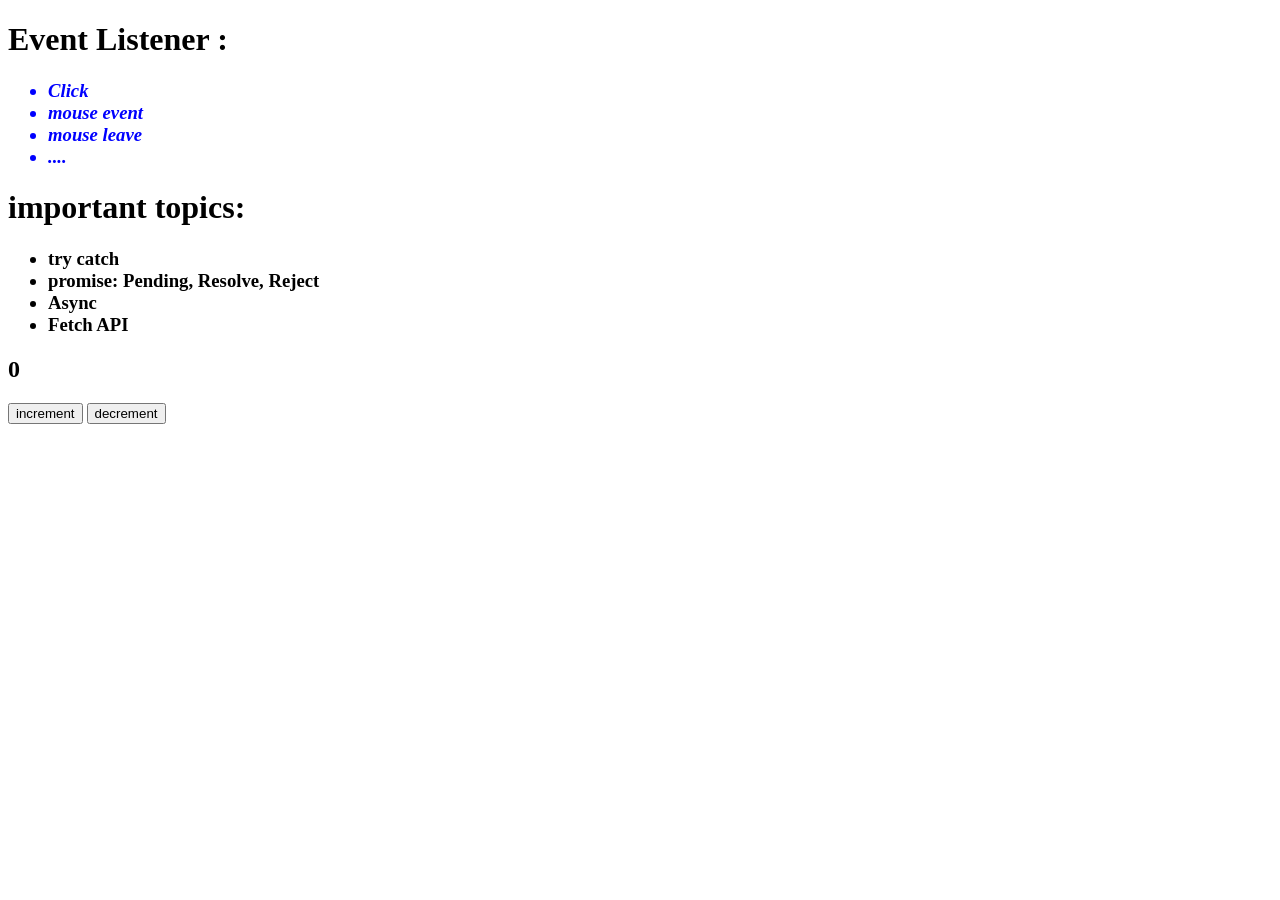
<file: day-10/index.html>
<!DOCTYPE html>
<html lang="en">
<head>
    <meta charset="UTF-8">
    <meta name="viewport" content="width=device-width, initial-scale=1.0">
    <title>Document</title>
    <link rel="stylesheet" href="index.css">
</head>
<body>
 <div class="container">
     <h1>Event Listener :</h1>
     <ul><h3>
        <div class="card"> 
        <li>Click</li>
        <li> mouse event</li>
        <li>mouse leave</li>
        <li>....</li>
    </ul></h3>
    </div>
</div>
    <h1>important topics:</h1>
<ul>
    <h3>
        <li>try catch</li>
        <li> promise: Pending, Resolve, Reject</li>
        <li>Async</li>
        <li>Fetch API</li>
       
    </h3>
</ul>
 <div><h2 id = "counter">0</h2></div>
 <button onclick="incrementValue()">increment</button>
 <!-- <div><h2 id = "counter">0</h2></div> -->
 <button onclick="decValue()">decrement</button>
    <script src="./index.js"></script>
</body>
</html>
</file>
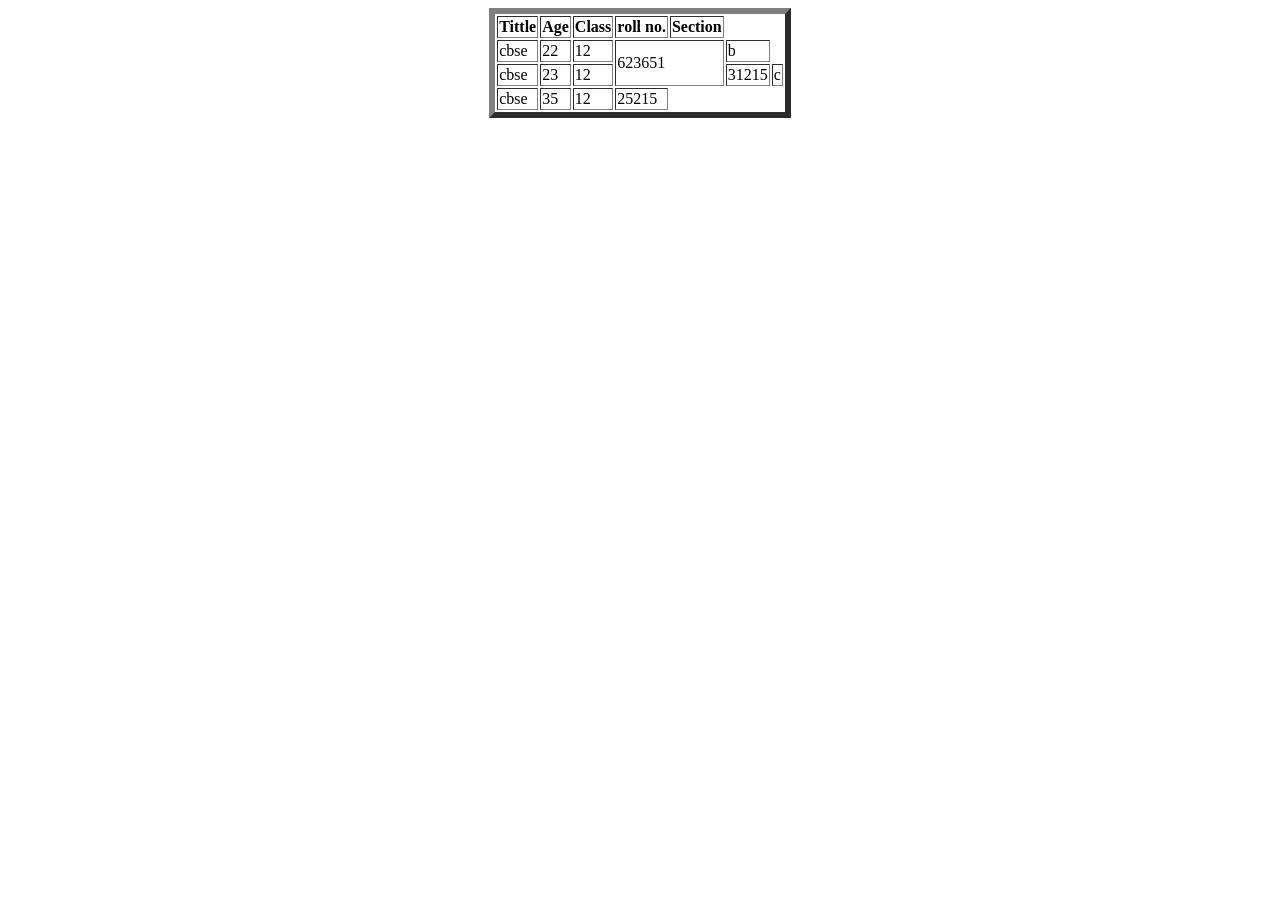
<file: day-3/index.html>
<!DOCTYPE html>
<html lang="en">
<head>
    <meta charset="UTF-8">
    <meta name="viewport" content="width=device-width, initial-scale=1.0">
    <title>Document</title>
</head>
<body>
    <center>
    <table border = "6">
        <tr>
            <th>Tittle</th>
            <th>Age</th>
            <th>Class</th>
            <th>roll no.</th>
            <th>Section</th>
        </tr>
        <tr>
            <td>cbse</td>
            <td>22</td>
            <td>12</td>
            <td colspan="2" rowspan ="2">623651</td>
            <td>b</td>
        </tr>
        <tr>
            <td>cbse</td>
            <td>23</td>
            <td>12</td>
            <td>31215</td>
            <td>c</td>
        </tr>
        <tr>
            <td>cbse</td>
            <td>35</td>
            <td>12</td>
            <td>25215 </td>
           
        </tr>
    </table>
</center>
    
</body>
</html>
</file>
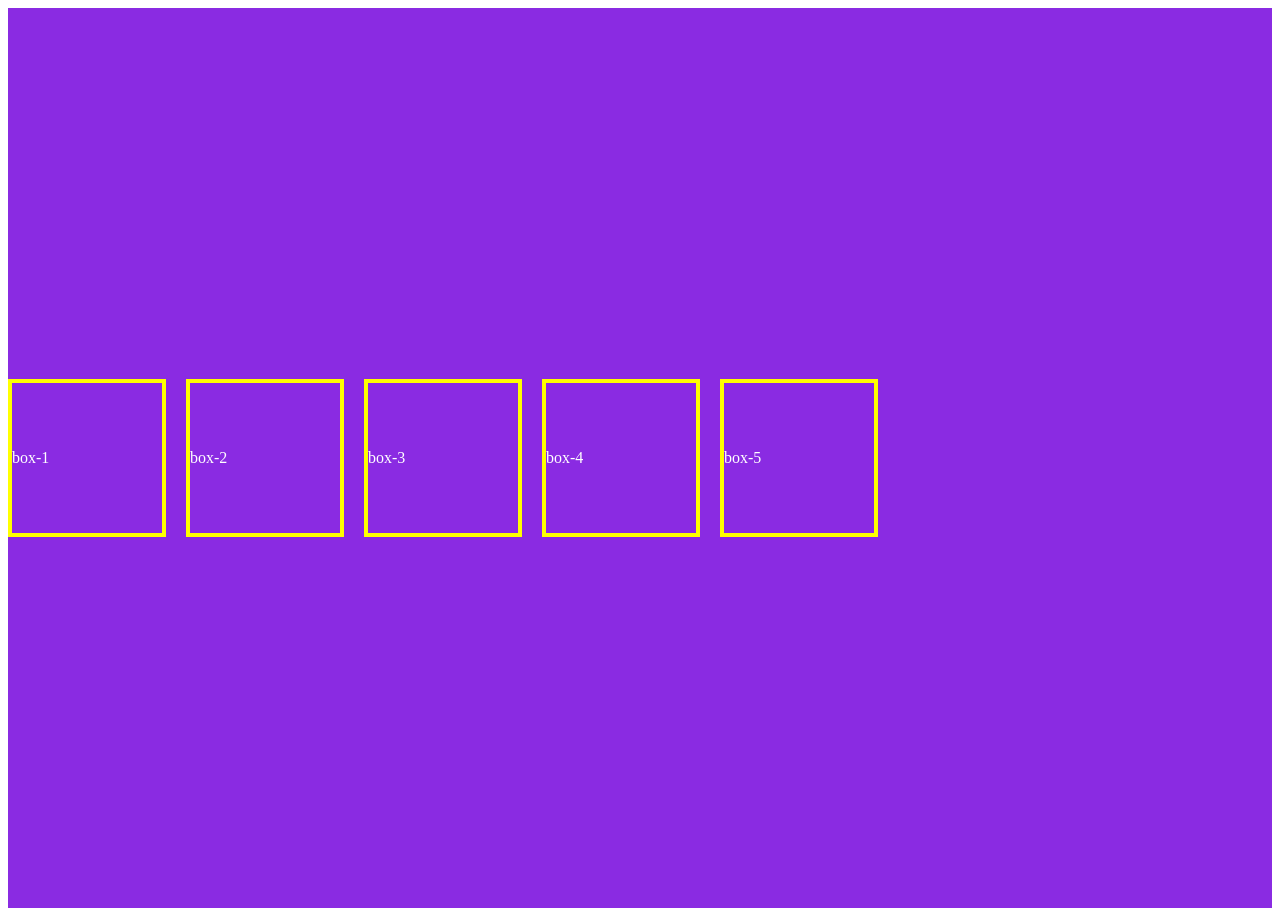
<file: DAY-5/index.html>
<!DOCTYPE html>
<html lang="en">
  <head>
    <meta charset="UTF-8" />
    <meta name="viewport" content="width=device-width, initial-scale=1.0" />
    <title>Display Flex & Block</title>
    <link rel="stylesheet" href="index.css" />
  </head>
  <body>
    <div class="container">
      <div class="box box-1">box-1</div>
      <div class="box box-2">box-2</div>
      <div class="box box-3">box-3</div>
      <div class="box box-4">box-4</div>
      <div class="box box-5">box-5</div>
    </div>
  </body>
</html>
</file>
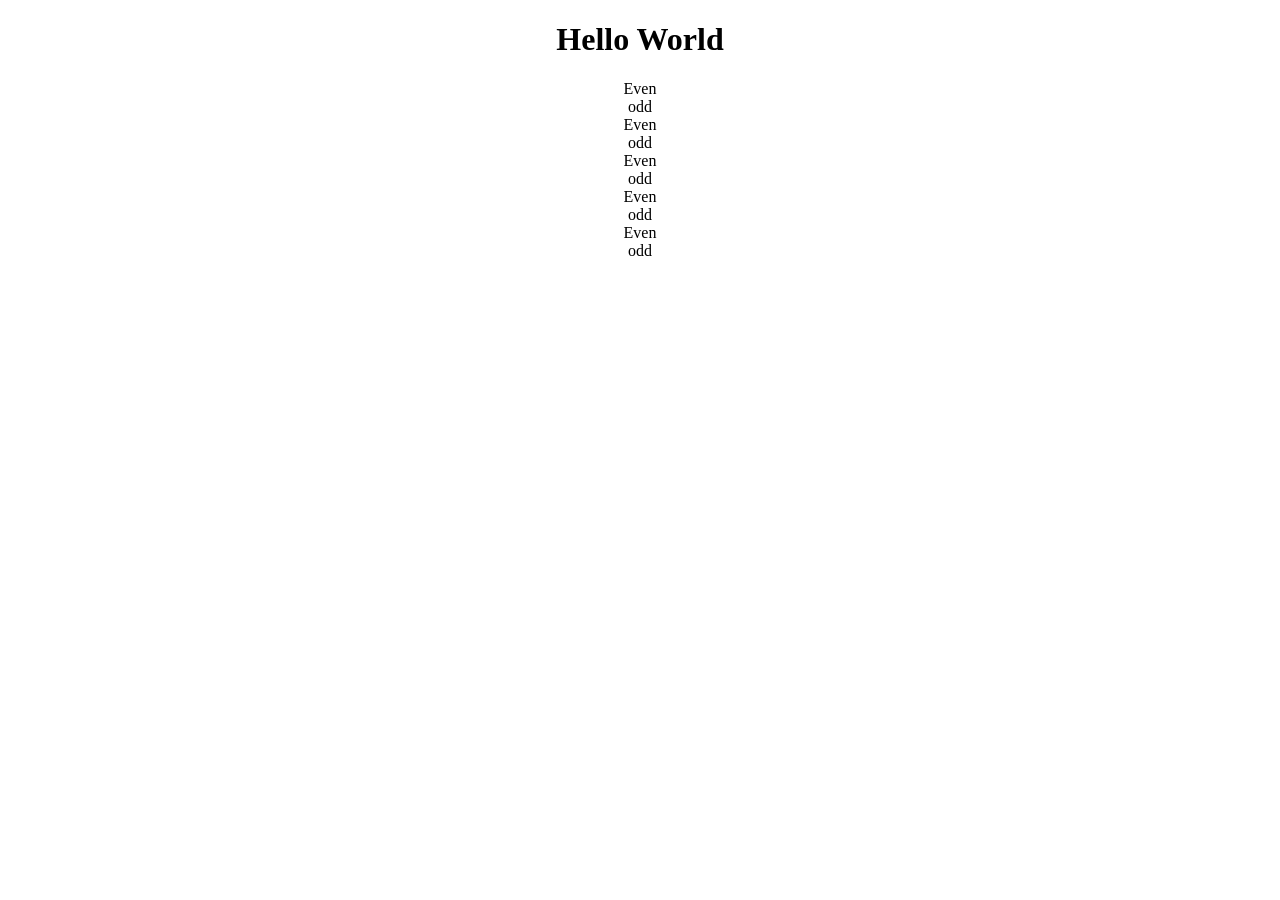
<file: day-7/index.html>
<!DOCTYPE html>
<html lang="en">
<head>
    <meta charset="UTF-8">
    <meta name="viewport" content="width=device-width, initial-scale=1.0">
    <title>Document</title>
</head>
<body>
    <center>
    <h1 id="title" class="title">Hello World</h1>
    <div class="desc"></div>
    
    <div class="heading"></div>
    <div class="heading"></div>
    <div class="heading"></div>
    <div class="heading"></div>
    <div class="heading"></div>
    <div class="heading"></div>
    <div class="heading"></div>
    <div class="heading"></div>
    <div class="heading"></div>
    <div class="heading"></div>
    <script src="./index.js"></script> 
</center>

</body>
</html>
</file>
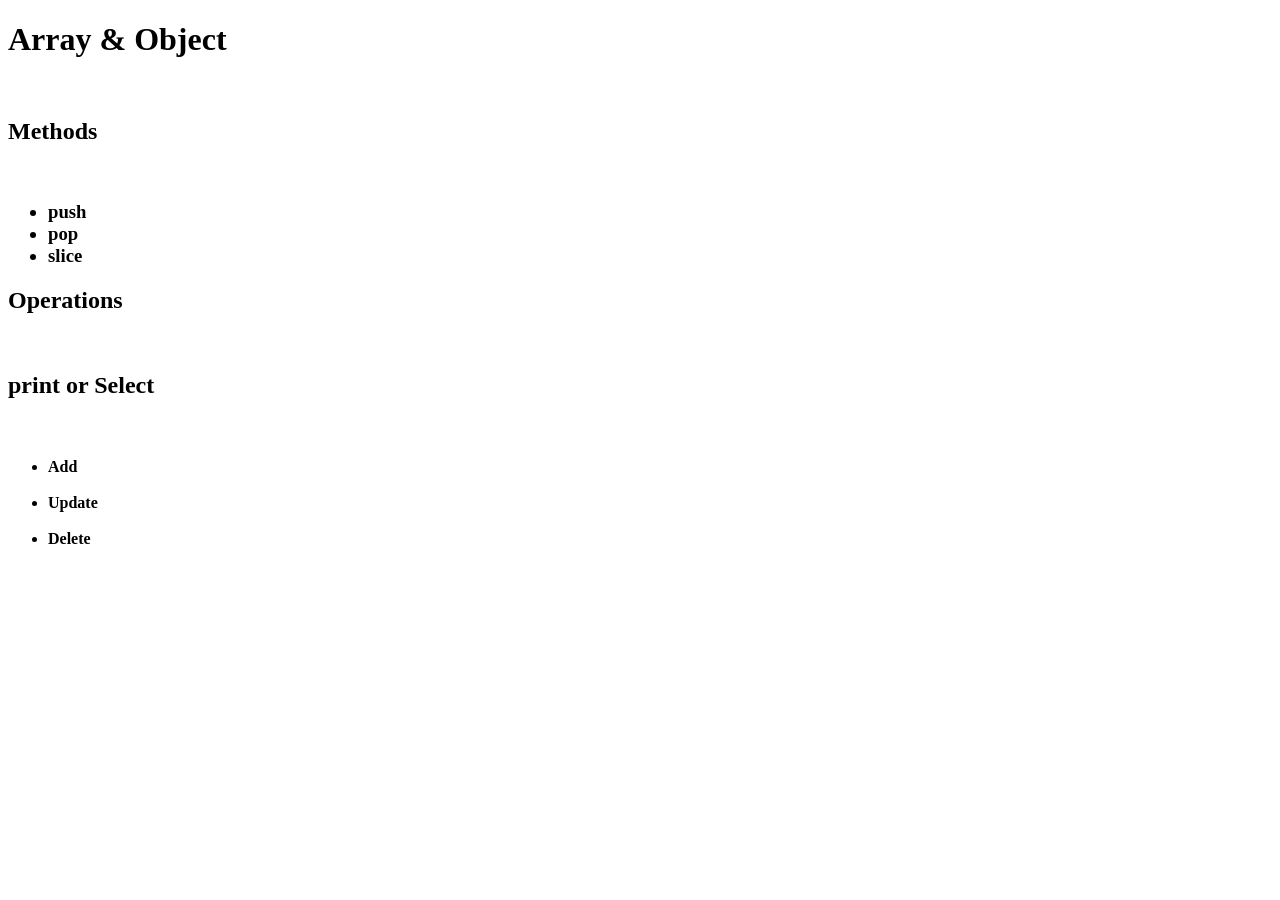
<file: day-8/index.html>
<!DOCTYPE html>
<html lang="en">
<head>
    <meta charset="UTF-8">
    <meta name="viewport" content="width=device-width, initial-scale=1.0">
    <title>Document</title>


</head>
<body>
   <h1>Array & Object</h1><br>
   <h2>Methods</h2><br>
    <ul>
     <h3>
        <li>push</li>
        <li>pop</li>
        <li>slice</li>
     </h3>
    </ul>
    <h2>Operations</h2><br>
    <h2>print or Select</h2><br>
       <ul> <!--  unorder list -->
        <h4>
         <li>Add</li> <br>
         <li>Update</li><br> 
         <li>Delete</li></h6>  
         </h4>
        </ul>
          
        <script src="./index.js"></script>
</body>
</html>
</file>
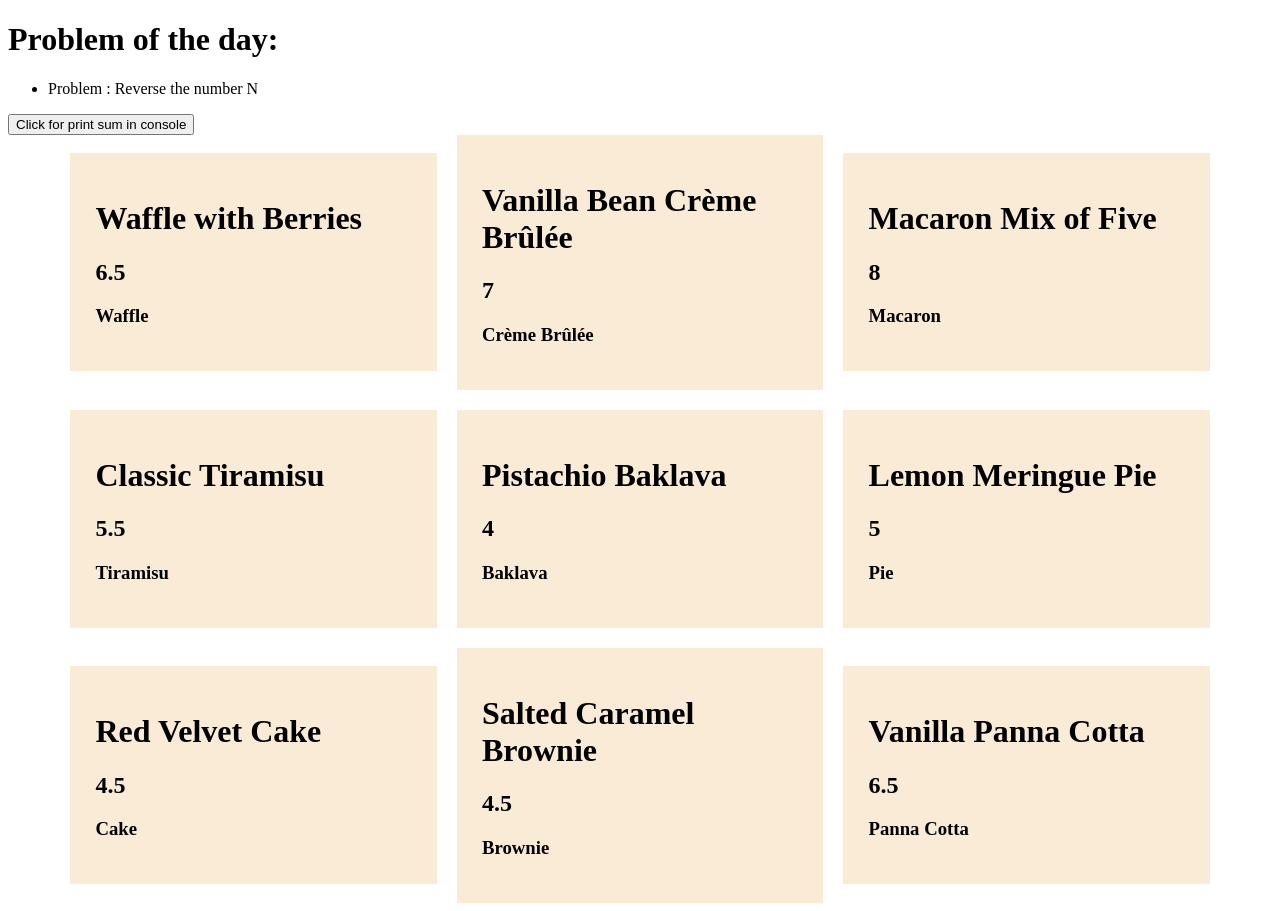
<file: Day-9/index.html>
<!DOCTYPE html>
<html lang="en">
  <head>
    <meta charset="UTF-8" />
    <meta name="viewport" content="width=device-width, initial-scale=1.0" />
    <title>Document</title>
    <link rel="stylesheet" href="index.css" />
  </head>
  <body>
    <h1>Problem of the day:</h1>
    <ul>
      <li class="red">Problem : Reverse the number N</li>
    </ul>
    <button onclick="sum(5,8)">Click for print sum in console</button>
    <div id="container"></div>
    <!-- <div class="ag-format-container" id="container"></div> -->
    <script src="index.js"></script>
  </body>
</html>
</file>
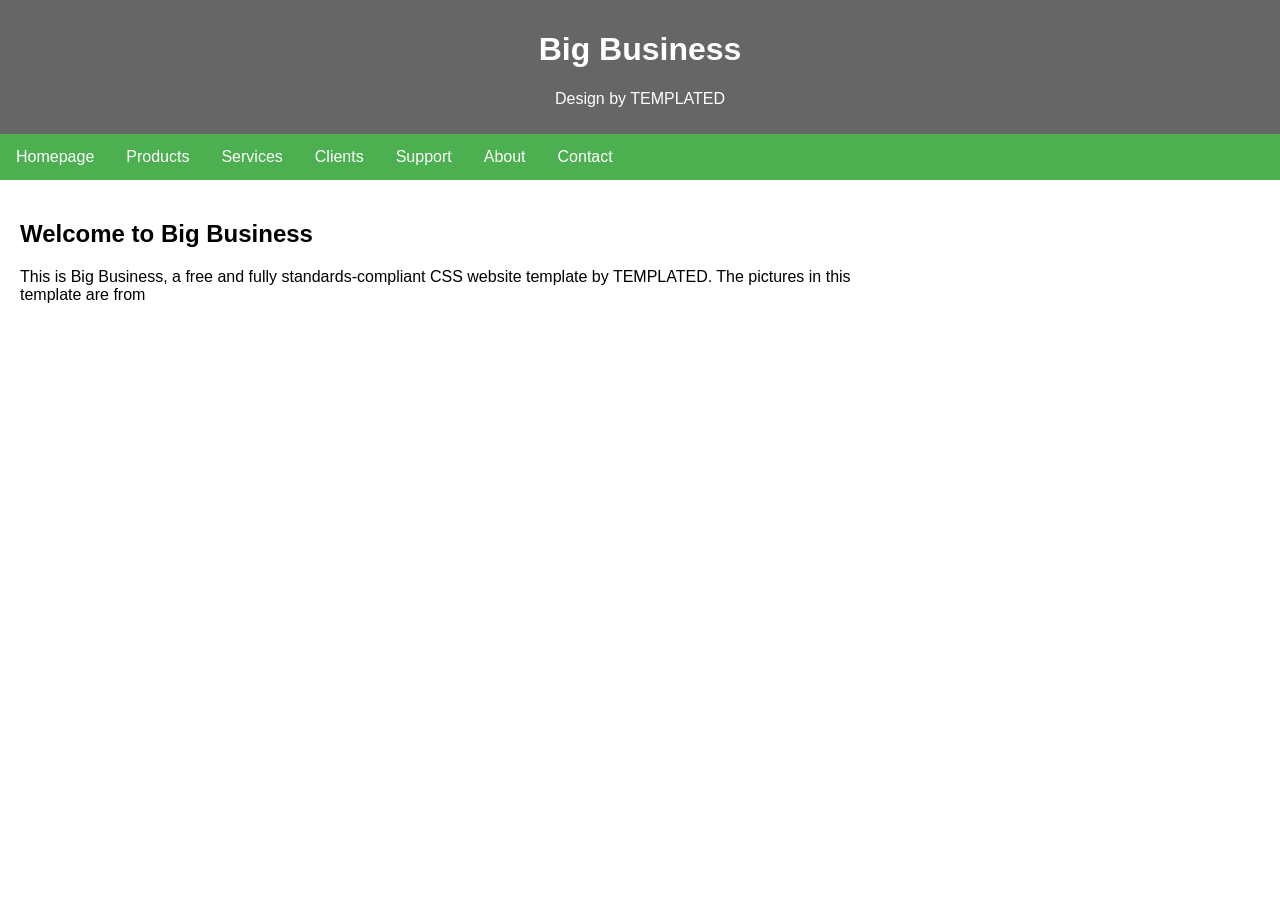
<file: day -1/try.html>
<!DOCTYPE html>
<html>
<head>
<title>Big Business</title>
<style>
body {
  font-family: Arial, sans-serif;
  margin: 0;
  padding: 0;
}

header {
  background-color: #666;
  color: white;
  text-align: center;
  padding: 10px 0;
}

nav {
  background-color: #4CAF50;
  overflow: hidden;
}

nav a {
  float: left;
  display: block;
  color: white;
  text-align: center;
  padding: 14px 16px;
  text-decoration: none;
}

nav a:hover {
  background-color: #3e8e41;
}

main {
  padding: 20px;
}

.content {
  float: left;
  width: 70%;
}

.sidebar {
  float: right;
  width: 30%;
}

.footer {
  background-color: #666;
  color: white;
  text-align: center;
  padding: 10px 0;
  margin-top: 20px;
  clear: both;
}

.img{
  height: 300px;
  width: 100%;
  }
</style>
</head>
<body>

<header>
  <h1>Big Business</h1>
  <p>Design by TEMPLATED</p>
</header>

<nav>
  <a href="#">Homepage</a>
  <a href="#">Products</a>
  <a href="#">Services</a>
  <a href="#">Clients</a>
  <a href="#">Support</a>
  <a href="#">About</a>
  <a href="#">Contact</a>
</nav>

<main>
  <div class="content">
    <h2>Welcome to Big Business</h2>
    <p>This is Big Business, a free and fully standards-compliant CSS website template by TEMPLATED.
    The pictures in this template are from <a href="
</file>
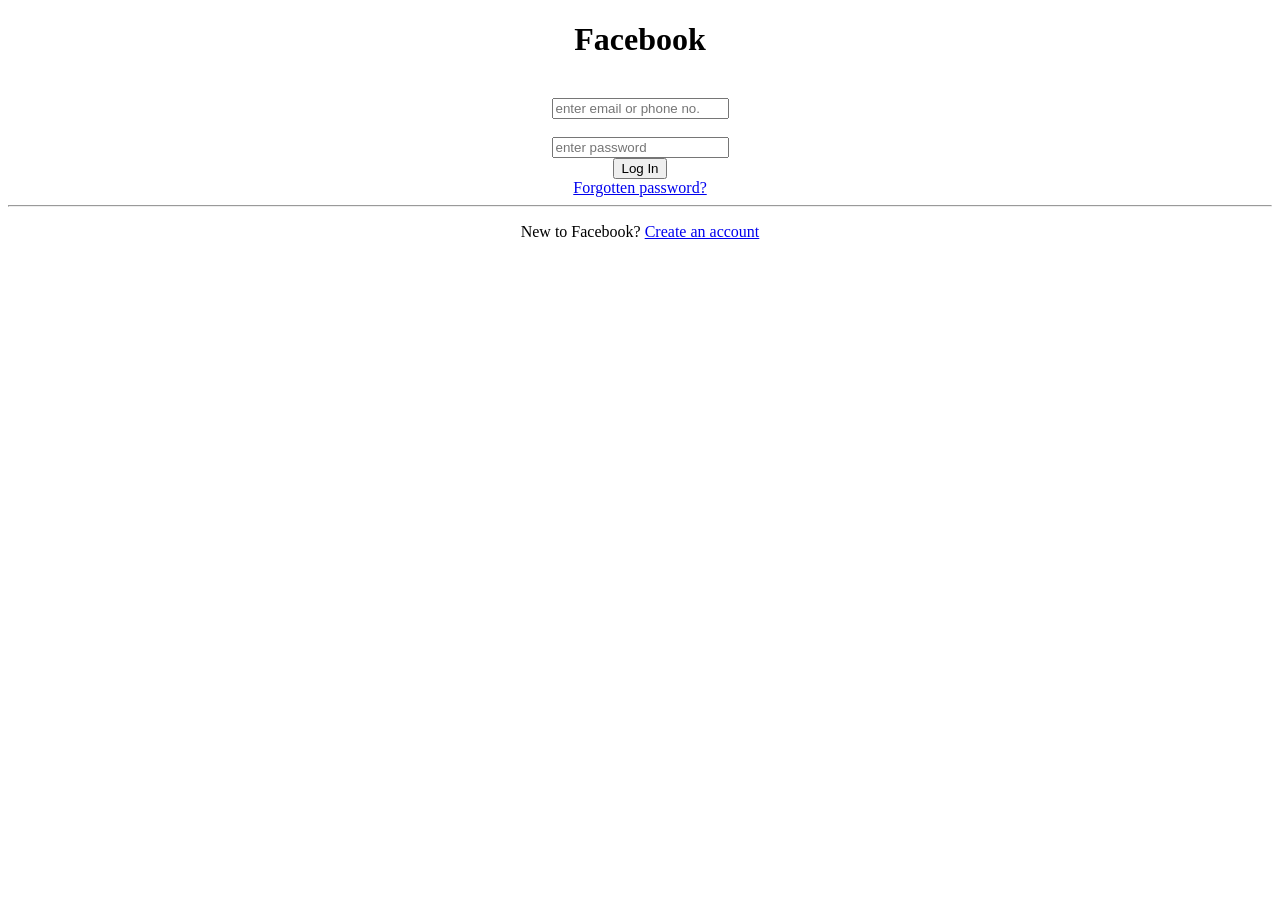
<file: day-2/facebook.html>
<!DOCTYPE html>
<html lang="en">
<head>
    <meta charset="UTF-8">
    <meta name="viewport" content="width=device-width, initial-scale=1.0">
    <title>Facebook Login</title>
</head>
<body>
    <center>    
         <div>
                <h1>Facebook</h1>
                <form action="/login" method="post">
                    <div>
                        <label for=" "</label><br>
                        <input type="text"placeholder ="enter email or phone no.">
                    </div>
                    <div>
                        <label for=" "</label><br>
                        <input type=""placeholder="enter password">
                    </div>
                    <div>
                        <button type="submit">Log In</button>
                    </div>
                    <div>
                        <a href="#">Forgotten password?</a>
                    </div>
                </form>
                <div>
                    <hr>
                    <p>New to Facebook? <a href="#">Create an account</a></p>
                </div>
            </div>
        </body>
        </html>
    </center>
</file>
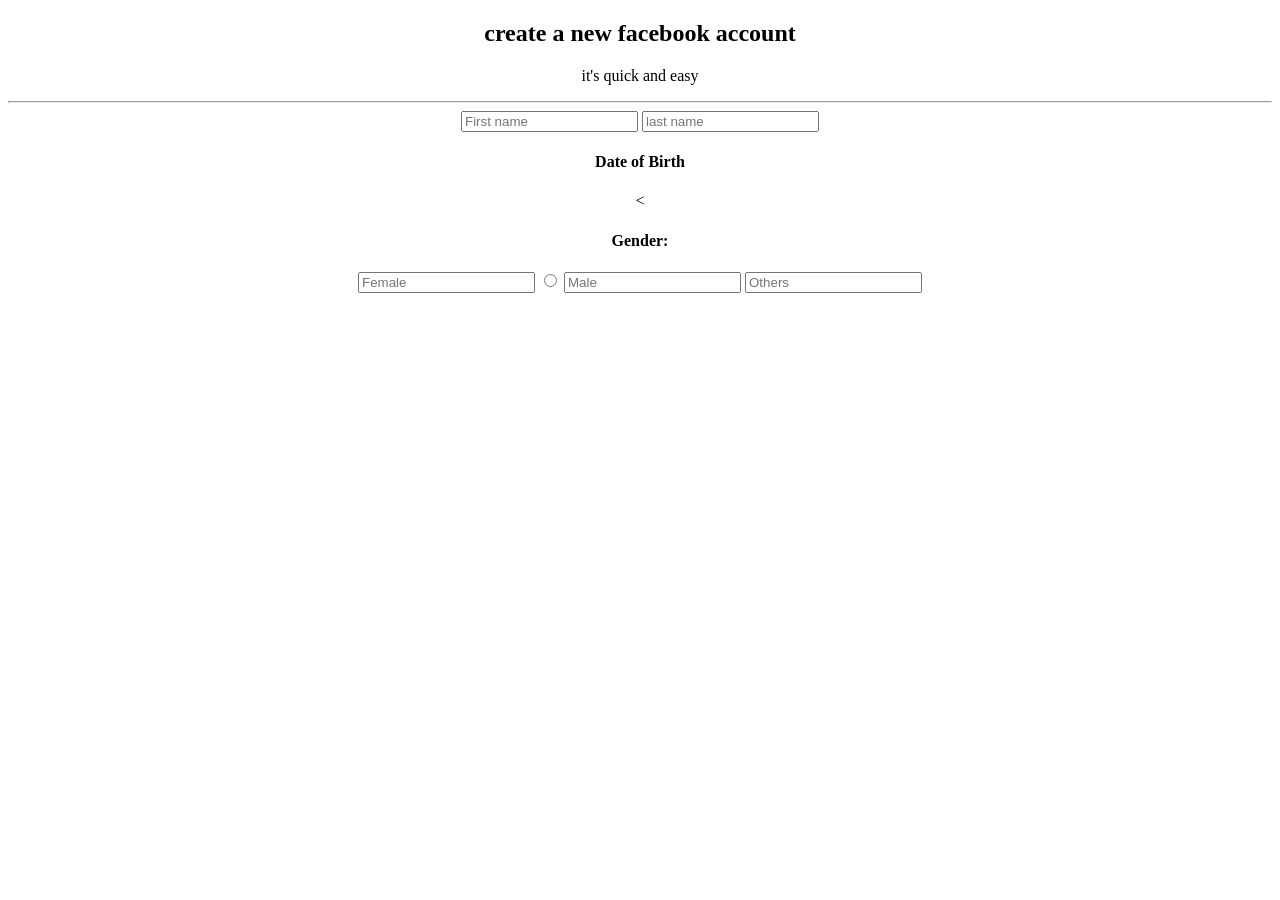
<file: day-2/login.html>
<!DOCTYPE html>
<html lang="en">
<head>
    <meta charset="UTF-8">
    <meta name="viewport" content="width=device-width, initial-scale=1.0">
    <title>SIGN UP FORM</title>
</head>
<body>
   <center>
    <div>
        <h2>create a new facebook account</h2>
        <p>it's quick and easy</p>
    </div>
    <hr>
    <form action="/login" method="post">
        <div>
            <lable for =""></lable>
            <input type = "text" placeholder = "First name">
            <lable for = ""></lable>
            <input type = "text" placeholder = "last name">
        </div>
    <div>
        <h4>Date of Birth</h4>
    </div>
    <lable for = ""></lable>
    <
    
   
   <div>
    <h4>Gender:</h4>
    <label for =""></label>
    <input type = "text" placeholder="Female">
    <input type="radio"  value="1">
    <label for =""></label>
    <input type = "text" placeholder ="Male">
    <label for = ""></label>
    <input type = "text" placeholder="Others">

   </div>
</center>
</body>
</html>
</file>
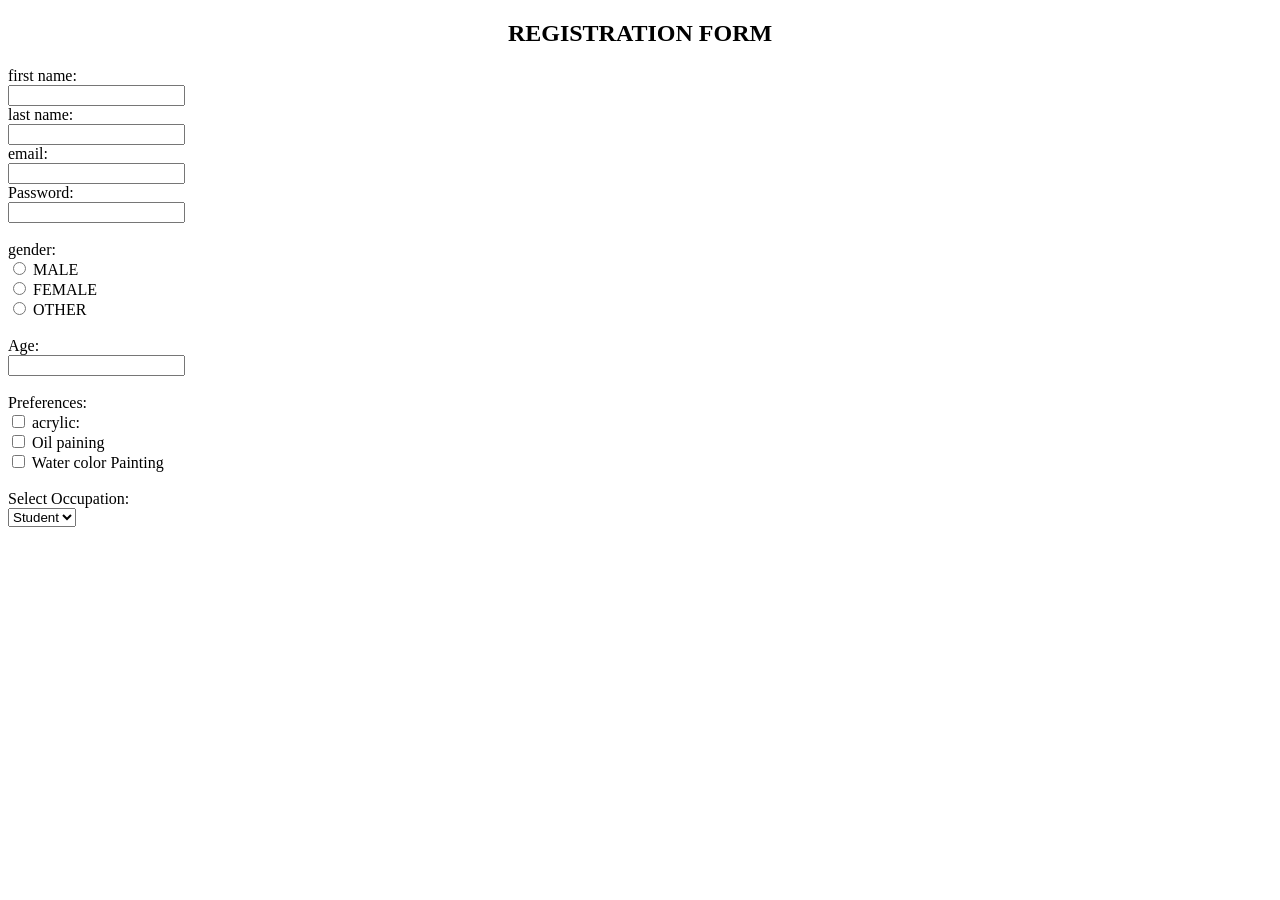
<file: day-2/registeration.html>
<!DOCTYPE html>
<html lang="en">
<head>
    <meta charset="UTF-8">
    <meta name="viewport" content="width=device-width, initial-scale=1.0">
    <title>Document</title>
</head>
<body>
    <center>
        <h2>REGISTRATION FORM</h2>
    </center>
    
    <FORM ACTION = "">
        <lable for = "">first name:</lable><br>
        <input type = "text"><br>
        <lable for = "">last name:</lable><br>
        <input type = "text"><br>
        <lable for ="">email:</lable><br>
        <input type = "text"><br>
        <lable for ="">Password:</lable><br>
        <input type = "digit"><br>
        <div><br>
            <lable for = "">gender:</lable>
        </div>
        <div>
            <INPUT TYPE = "RADIO">
            <lable for = ""> MALE</lable><br>
            <INPUT type = "radio" name = "gender">
                <label for = "">FEMALE </label> <br>
                
                    <INPUT TYPE = "RADIO">
                <LABLE FOR = "">OTHER</LABLE>
                
        </div>
        <BR>
        <label for="age">Age:</label><br>
        <input type="number" id="age" name="age"><br><br>
        <DIV>
            <LABLE FOR = "">Preferences:</LABLE>
        </DIV>
        <input type="checkbox"  >
        <LABLE FOR = "">acrylic:</LABLE><br>
        <input type="checkbox"  >
        <lable for = "">Oil paining</lable><br>
        <input type="checkbox"  >
        <lable for = "">Water color Painting</lable>
        <br>
        <br>
        <div>
            <lable for = ""></lable>Select Occupation:</lable><br>
        </div>
        <select id="occupation" name="occupation">
        <option value="student">Student</option>
        <option value="artist">Artist</option>
        <option value="other">other</option>option>
        <div>
            <lable>bio</lable>
             </textarea>
        </div>





    </FORM>
</body>
</html>
</file>
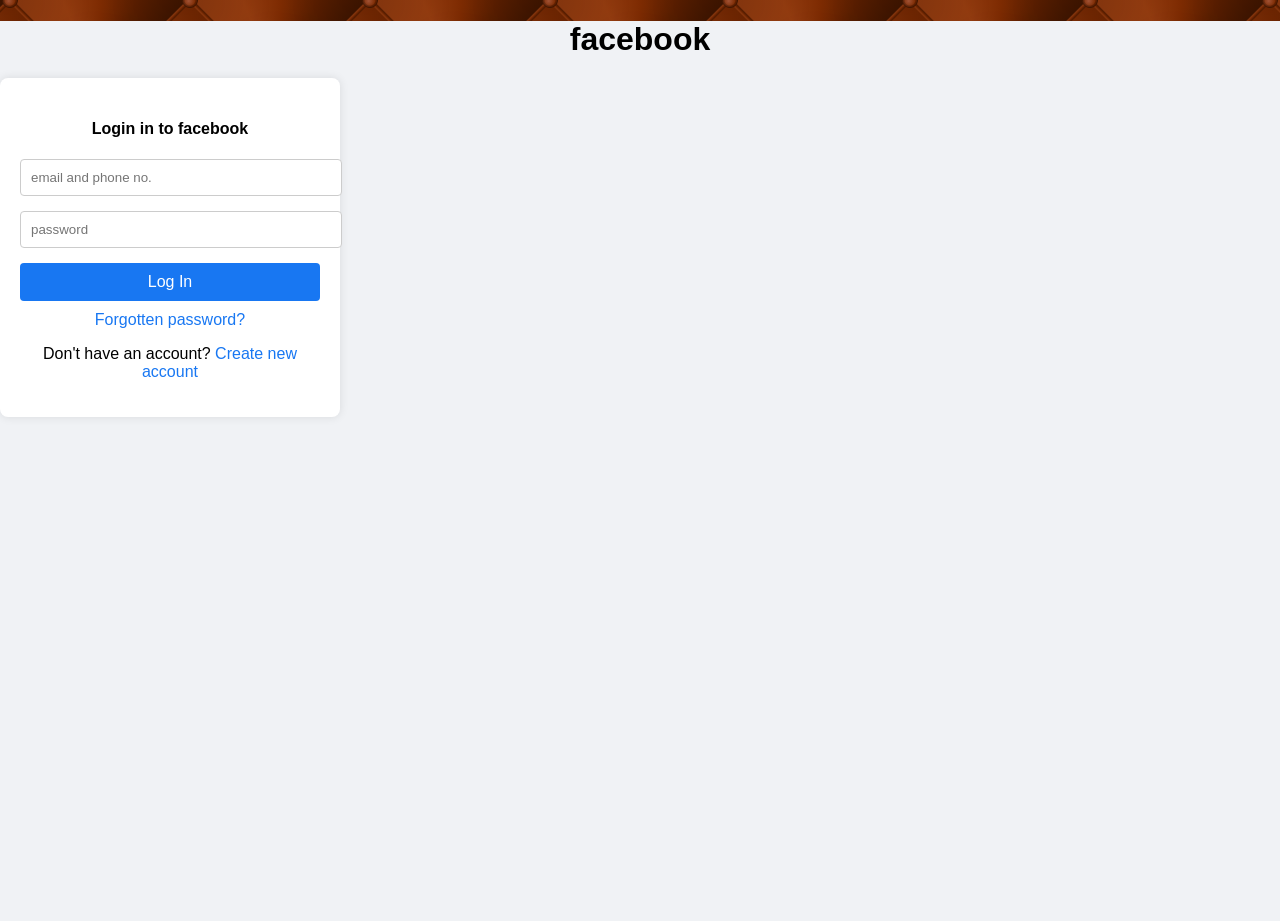
<file: day-3/facebook.html>
<!DOCTYPE html>
<html lang="en">
<head>
    <meta charset="UTF-8">
    <meta name="viewport" content="width=device-width, initial-scale=1.0">
    <link rel="stylesheet" href="facebook.css">
    <link rel="stylesheet" href="fbbg.css">
    <title>Login Page</title>
</head>
<body>
  
   <div>
    <h1>facebook</h1>
   </div>
     <div class="container">
        <center>
      <h4>Login in to facebook</h4>
        </center>
        <form action="#" method="post">
            <div class="input-group">
                <label for="Email or Phone"></label>
                <input type="text" id="email" placeholder="email and phone no." required>
            </div>
            <div class="input-group">
                <label for="password"></label>
                <input type="password" id="password" placeholder ="password" required>
            </div>
            <button type="submit" class="login-btn">Log In</button>
            <p class="forgot-password"><a href="#">Forgotten password?</a></p>
        </form>
        <p class="create-account">Don't have an account? <a href="#">Create new account</a></p>
    </div>
</body>
</html>
</file>
<file: day-10/index.css>
.card{
    color: blue;
    font-style: oblique;
}
</file>
<file: DAY-5/index.css>
.container {
    min-height: 100vh;
    background-color: blueviolet;
    display: flex;
    gap: 20px;
    /* justify-content: space-between; */
    align-items: center;
  }
  .box {
    width: 150px;
    height: 150px;
    border: 4px solid yellow;
    display: flex;
    /* justify-content: ; */
    align-items: center;
    color: white;
    flex-shrink: 0;
  }
</file>
<file: Day-9/index.css>
#container {
    display: flex;
    justify-content: center;
    align-items: center;
    gap: 20px;
    flex-wrap: wrap;
  }
  .card {
    width: 25%;
    padding: 2%;
    background-color: antiquewhite;
  }
</file>
<file: day-3/facebook.css>
body {
    font-family: Arial, sans-serif;
    background-color: #f0f2f5;
    align-items: center;
    height: 100vh;
    margin: 0;
}

.container {
    background-color: white;
    padding: 20px;
    border-radius: 8px;
    box-shadow: 0 0 10px rgba(0, 0, 0, 0.1);
    width: 300px;
}

h1 {
    text-align: center;
    margin-bottom: 20px;
}

.input-group {
    margin-bottom: 15px;
}

label {
    display: block;
    margin-bottom: 5px;
}

input {
    width: 100%;
    padding: 10px;
    border: 1px solid #ccc;
    border-radius: 4px;
}

.login-btn {
    width: 100%;
    padding: 10px;
    background-color: #1877f2;
    color: white;
    border: none;
    border-radius: 4px;
    cursor: pointer;
    font-size: 16px;
}

.login-btn:hover {
    background-color: #165eab;
}

.forgot-password, .create-account {
    text-align: center;
    margin-top: 10px;
}

.forgot-password a, .create-account a {
    color: #1877f2;
    text-decoration: none;
}

.forgot-password a:hover, .create-account a:hover {
    text-decoration: underline;
}
</file>
<file: day-3/fbbg.css>
html {
	--sz: 10px;	 /* size */
	--cd: 20deg; /* color */
	--c1: hsl(var(--cd) 81% 33%);
	--c2: hsl(var(--cd) 97% 25%);
	--c3: hsl(var(--cd) 100% 18%);
	--c4: hsl(var(--cd) 100% 13%);
	--ts: 50%/ calc(var(--sz) * 18) calc(var(--sz) * 18);
	--cg: var(--c1) 22.5deg, var(--c2) 45deg, var(--c3) 67.5deg, var(--c4) 90deg, #fff0 0 100%;
	--hd: conic-gradient(from -45deg at 50% 50%, var(--cg)) var(--ts);
	--bt: var(--c2) calc(var(--sz) * 0.5), var(--c3) calc(var(--sz) * 0.6) calc(var(--sz) * 0.65), var(--c4) calc(calc(var(--sz) * 0.65) + 1px) calc(var(--sz) * 0.75), #0002 calc(var(--sz) * 0.85) calc(var(--sz) * 1), #fff0 calc(var(--sz) * 8.5) 100%;
	--bts: #f7b2b244 calc(var(--sz) * 0.05), #fff0 calc(var(--sz) * 0.65) 100%;
	margin: 0;
	padding: 0;
	height: 100vh;
	overflow: hidden;
	background: 
		radial-gradient(circle at 49.25% 50.5%, var(--bts)) var(--ts),
		radial-gradient(circle at 99.25% 0.5%, var(--bts)) var(--ts),
		radial-gradient(circle at 99.25% 100.5%, var(--bts)) var(--ts),
		radial-gradient(circle at -0.75% 0.5%, var(--bts)) var(--ts),
		radial-gradient(circle at -0.75% 100.5%, var(--bts)) var(--ts),
		radial-gradient(circle at 50% 50%, var(--bt)) var(--ts),
		radial-gradient(circle at 100% 100%, var(--bt)) var(--ts),
		radial-gradient(circle at 100% 0%, var(--bt)) var(--ts),
		radial-gradient(circle at 0% 100%, var(--bt)) var(--ts),
		radial-gradient(circle at 0% 0%, var(--bt)) var(--ts),
		linear-gradient(45deg, #fff0 49%, var(--c1), var(--c2), var(--c3), #fff0 51%) var(--ts),
		linear-gradient(135deg, #fff0 49%, var(--c1), var(--c2), var(--c3), #fff0 51%) var(--ts),
		var(--hd), var(--hd), var(--hd), var(--hd),
		conic-gradient(from -45deg at 100% 100%, var(--cg)) var(--ts),
		conic-gradient(from -45deg at 0% 100%, var(--cg)) var(--ts),
		conic-gradient(from -45deg at 50% 150%, var(--cg)) var(--ts);
}
</file>
